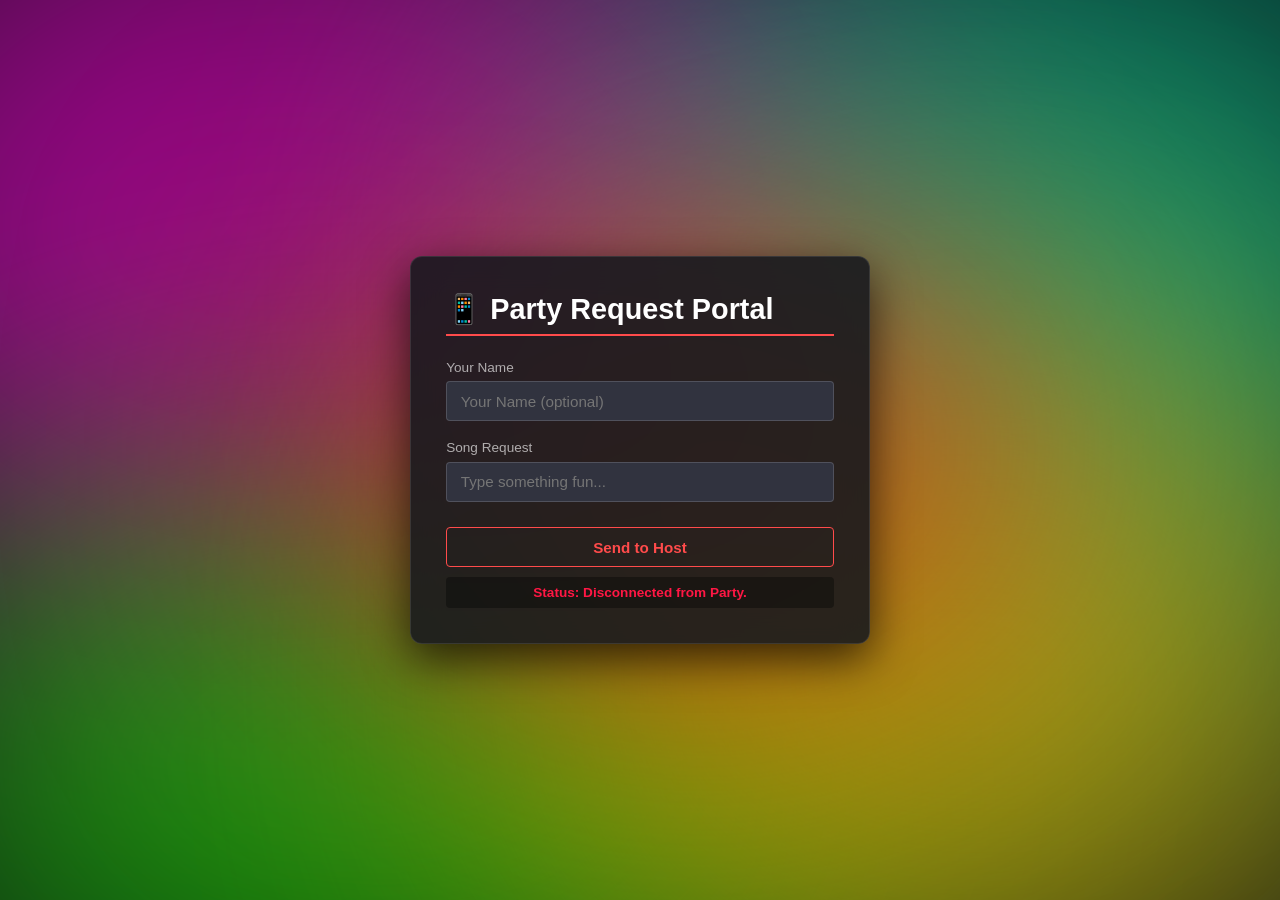
<file: ai-dj/frontend/index.html>
<!DOCTYPE html>
<html lang="en">
<head>
    <meta charset="UTF-8">
    <meta name="viewport" content="width=device-width, initial-scale=1.0">
    <title>Partygoer Request Device</title>
    <link rel="stylesheet" href="styles.css">
</head>
<body>
    <div class="bg-animation">
        <div></div>
        <div></div>
        <div></div>
        <div></div>
        <div></div>
    </div>

    <div class="container">
        <h1>📱 Party Request Portal</h1>
        
        <div class="input-group">
            <span class="input-label">Your Name</span>
            <input type="text" id="usernameInput" placeholder="Your Name (optional)">
        </div>
        
        <div class="input-group">
            <span class="input-label">Song Request</span>
            <input type="text" id="messageInput" placeholder="Type something fun...">
        </div>
        
        <button onclick="sendMessage()">Send to Host</button>
        
        <p id="status" class="status-text" style="color: #ffca28;">Status: Connecting...</p>
    </div>

<script>
window.addEventListener("DOMContentLoaded", () => {
    const ws = new WebSocket("ws://192.168.68.87:8000/ws/guest");

    ws.onopen = () => {
        const statusEl = document.getElementById("status");
        if (statusEl) {
            statusEl.innerText = "Status: Connected to Party Network!";
            statusEl.style.color = "#00e676";
        }
    };

    ws.onclose = () => {
        const statusEl = document.getElementById("status");
        if (statusEl) {
            statusEl.innerText = "Status: Disconnected from Party.";
            statusEl.style.color = "#ff1744";
        }
    };

    ws.onerror = () => {
        const statusEl = document.getElementById("status");
        if (statusEl) {
            statusEl.innerText = "Status: Connection Error";
            statusEl.style.color = "#ff1744";
        }
    };

    window.sendMessage = function () {
        const username = document.getElementById("usernameInput").value || "Anonymous";
        const message = document.getElementById("messageInput").value.trim();

        if (!message) return;
        if (ws.readyState !== WebSocket.OPEN) return;

        ws.send(JSON.stringify({
            type: "request_song",
            song: message,
            username: username
        }));

        document.getElementById("messageInput").value = "";
    };
});
</script>

</body>
</html>
</file>
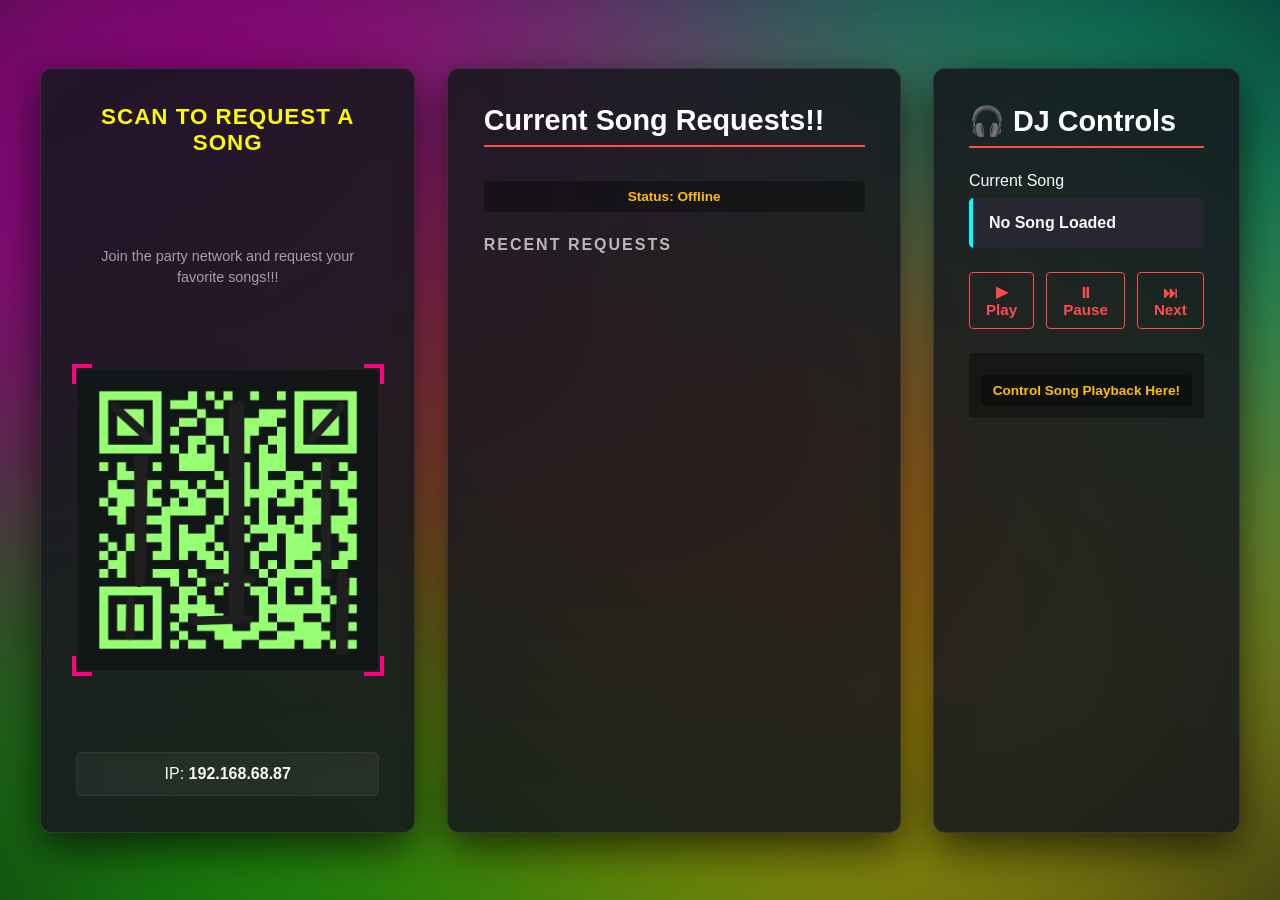
<file: ai-dj/frontend/host.html>
<!DOCTYPE html>
<html lang="en">
<head>
    <meta charset="UTF-8">
    <meta name="viewport" content="width=device-width, initial-scale=1.0">
    <title>Host</title>
    <link rel="stylesheet" href="styles.css">
</head>
<body>
    <div class="bg-animation">
        <div></div>
        <div></div>
        <div></div>
        <div></div>
        <div></div>
    </div>

    <div class="dashboard-wrapper">
        
        <div class="container qr-panel">
            <h2>SCAN TO REQUEST A SONG</h2>
            <p class="qr-sublabel">
                Join the party network and request your favorite songs!!!
            </p>
            
            <div class="qr-placeholder">
                <div class="qr-inner-target">
                    <div class="qr-corner top-left"></div>
                    <div class="qr-corner top-right"></div>
                    <div class="qr-corner bottom-left"></div>
                    <div class="qr-corner bottom-right"></div>

                    <img
                        src="qrcode.png"
                        alt="QR Code"
                        style="width: 90%; height: 90%; object-fit: contain;"
                    >
                </div>
            </div>
            
            <div class="wifi-instructions">
                <span>IP: <strong>192.168.68.87</strong></span>
            </div>
        </div>

        <div class="container feed-panel">
            <h1>Current Song Requests!!</h1>

            <p id="status"
               class="status-text"
               style="color: #ffbf00;">
               Status: Offline
            </p>
            
            <h3>Recent Requests</h3>

            <ul id="messageLog"></ul>
        </div>

        <!-- NEW DJ PANEL -->

        <div class="container dj-panel">

            <h1>🎧 DJ Controls</h1>

            <p class="current-song-label">
                Current Song
            </p>

            <div class="current-song-card">
                No Song Loaded
            </div>

            <div class="dj-button-group">

                <button id="playBtn" class="dj-btn">
                    ▶ Play
                </button>

                <button id="pauseBtn" class="dj-btn">
                    ⏸ Pause
                </button>

                <button id="nextBtn" class="dj-btn">
                    ⏭ Next
                </button>

            </div>

            <div class="player-status">
                <p id="playerStatus" class="status-text" style="color: #ffbf00;">
                    Control Song Playback Here!
                </p>
            </div>

        </div>

    </div>

<script>

let ws;

fetch("http://192.168.68.87:8000/config")
  .then(res => res.json())
  .then(cfg => {

      const wsUrl = `ws://${cfg.ip}:${cfg.port}/ws/host`;

      //ws = new WebSocket("ws://192.168.68.87:8000/ws/host");
      ws = new WebSocket(wsUrl);

      ws.onopen = () => {
          console.log("connected");

          document.getElementById("status").innerText =
              "Status: Live & Listening";

          document.getElementById("status").style.color =
              "#00e676";
      };

      ws.onclose = () => {
          document.getElementById("status").innerText =
              "Status: Offline";

          document.getElementById("status").style.color =
              "#ff1744";
      };

      ws.onerror = (event) => {
        console.log("WebSocket error:", event);
        document.getElementById("status").innerText = "Status: Connection Error";
        document.getElementById("status").style.color = "#ff1744";
        };

    ws.onmessage = (event) => {

    const data = JSON.parse(event.data);

    if (data.type === "invalid_request") {
        console.log("Rejected request:", data.song);
        return;
    }
    // SONG REQUEST
    if (data.type === "song_request") {

        const log = document.getElementById("messageLog");

        const bubble = document.createElement("li");
        bubble.className = "chat-bubble";

        bubble.innerHTML = `
            <div class="bubble-sender">🎵 New Song Request</div>
            <div class="bubble-msg">${data.song}</div>
        `;

        bubble.dataset.song = data.song;
        log.prepend(bubble);
        return;
    }

    // STATUS UPDATE
    if (data.type === "status") {

        document.querySelector(".current-song-card").innerText =
            data.currentSong;

        return;
    }

    if (data.type === "song_finished") {

        const items = document.querySelectorAll(".chat-bubble");

        items.forEach(el => {
            if (el.innerText.includes(data.song)) {
                el.remove();
            }
        });

        return;
    }

    // DEFAULT CHAT / OTHER MESSAGES
    const logElement = document.getElementById("messageLog");

    const bubbleListItem = document.createElement("li");
    bubbleListItem.className = "chat-bubble";

    const shortId = data.id ? data.id.substring(0, 8) : "no-id";

    bubbleListItem.innerHTML = `
        <div class="bubble-sender">👤 ${data.sender || "Unknown"}</div>
        <div class="bubble-msg">${data.message || ""}</div>
        <small class="bubble-id">Ref ID: ${shortId}</small>
    `;

    logElement.appendChild(bubbleListItem);
};
      
        document.getElementById("playBtn").onclick = () => {
            console.log("PLAY CLICKED");

            ws.send(JSON.stringify({
                type: "play"
            }));
        };
        document.getElementById("pauseBtn").onclick = () => {
            console.log("PAUSE CLICKED");

            ws.send(JSON.stringify({
                type: "pause"
            }));
        };
        document.getElementById("nextBtn").onclick = () => {
            console.log("NEXT CLICKED");

            ws.send(JSON.stringify({
                type: "next"
            }));
        };
  });


</script>

</body>
</html>
</file>
<file: ai-dj/frontend/styles.css>
/* frontend/styles.css */

/* ==========================================
   GLOBAL RESET & STREAMLIT FONTS
   ========================================== */
* {
    box-sizing: border-box;
    margin: 0;
    padding: 0;
    font-family: "Source Sans Pro", -apple-system, BlinkMacSystemFont, "Segoe UI", Roboto, Helvetica, Arial, sans-serif;
}

body {
    background-color: #0e1117; 
    color: #fafafa;
    min-height: 100vh;
    display: flex;
    justify-content: center;
    align-items: center;
    overflow: hidden;
    position: relative;
    padding: 2rem;
}

/* ==========================================
   DYNAMIC BOKEH BACKGROUND
   ========================================== */
.bg-animation {
    position: fixed;
    top: 0;
    left: 0;
    width: 100vw;
    height: 100vh;
    overflow: hidden;
    z-index: 1;
    background-color: #0e1117;
}

.bg-animation div {
    position: absolute;
    border-radius: 50%;
    filter: blur(140px); 
    opacity: 0.55;       
}

.bg-animation div:nth-child(1) {
    height: 90%; width: 85%; background: #ff00d9; left: -20%; top: -20%;
    animation: speedFarMove1 5s infinite ease-in-out;
}
.bg-animation div:nth-child(2) {
    height: 85%; width: 75%; background: #00ffb7; right: -15%; top: -10%;
    animation: speedFarMove2 6s infinite ease-in-out; animation-delay: -1.5s;
}
.bg-animation div:nth-child(3) {
    height: 70%; width: 80%; background: #1eff00; left: -10%; bottom: -20%;
    animation: speedFarMove3 4.5s infinite ease-in-out; animation-delay: -0.8s;
}
.bg-animation div:nth-child(4) {
    height: 80%; width: 70%; background: #ffe600; right: -10%; bottom: -15%;
    animation: speedFarMove4 7s infinite ease-in-out; animation-delay: -2.2s;
}
.bg-animation div:nth-child(5) {
    height: 60%; width: 60%; background: #ff0000; left: 25%; top: 20%;
    animation: speedFarMove5 5.5s infinite ease-in-out; animation-delay: -3s;
}

@keyframes speedFarMove1 { 0%, 100% { transform: translate(0, 0) scale(1); } 50% { transform: translate(300px, 200px) scale(1.4); } }
@keyframes speedFarMove2 { 0%, 100% { transform: translate(0, 0) scale(1.1); } 50% { transform: translate(-350px, 250px) scale(0.7); } }
@keyframes speedFarMove3 { 0%, 100% { transform: translate(0, 0) scale(0.8); } 50% { transform: translate(250px, -300px) scale(1.5); } }
@keyframes speedFarMove4 { 0%, 100% { transform: translate(0, 0) scale(1); } 50% { transform: translate(-300px, -200px) scale(1.3); } }
@keyframes speedFarMove5 { 0%, 100% { transform: translate(0, 0) scale(1.3); } 50% { transform: translate(200px, 300px) scale(0.6); } }

/* ==========================================
   LAYOUT ARCHITECTURE (SPLIT VIEWPORTS)
   ========================================== */
.dashboard-wrapper {
    position: relative;
    z-index: 10;
    display: flex;
    flex-direction: row;
    gap: 2rem;
    width: 100%;
    max-width: 1200px;
    height: 85vh;
    min-height: 550px;
    align-items: stretch;
}

.container {
    position: relative;
    z-index: 10;
    width: 100%;
    max-width: 460px; 
    background: rgba(22, 24, 30, 0.88); 
    border: 1px solid rgba(255, 255, 255, 0.1);
    border-radius: 0.75rem;
    padding: 2.2rem;
    box-shadow: 0 15px 45px rgba(0, 0, 0, 0.7);
    backdrop-filter: blur(15px);
    display: flex;
    flex-direction: column;
}

.qr-panel {
    flex: 45%;
    max-width: none; 
    justify-content: space-between;
    align-items: center;
    text-align: center;
}

.feed-panel {
    flex: 55%;
    max-width: none; 
}

/* Typography elements */
h1 {
    font-size: 1.8rem;
    font-weight: 700;
    margin-bottom: 1.5rem;
    color: #ffffff;
    border-bottom: 2px solid #ff4b4b; 
    padding-bottom: 0.5rem;
}

h2 {
    font-size: 1.4rem;
    font-weight: 800;
    color: #fffb00; 
    letter-spacing: 1px;
}

.qr-sublabel {
    font-size: 0.9rem;
    color: rgba(250, 250, 250, 0.6);
    margin-top: 0.5rem;
    line-height: 1.4;
}

h3 {
    margin-top: 1.5rem;
    margin-bottom: 1rem;
    color: rgba(250, 250, 250, 0.7);
    font-size: 1rem;
    text-transform: uppercase;
    letter-spacing: 2px;
}

/* ==========================================
   HIGH TECH QR DISPLAY CANVAS
   ========================================== */
.qr-placeholder {
    width: 100%;
    max-width: 300px;
    aspect-ratio: 1 / 1;
    background: rgba(0, 0, 0, 0.4);
    border-radius: 0.5rem;
    display: flex;
    align-items: center;
    justify-content: center;
}

.qr-inner-target {
    position: relative;
    width: 100%;
    height: 100%;
    background: #121617; 
    border-radius: 0.25rem;
    display: flex;
    align-items: center;
    justify-content: center;
}

.qr-corner {
    position: absolute;
    width: 20px;
    height: 20px;
    border: 4px solid #ff007f;
}
.top-left { top: -6px; left: -6px; border-right: none; border-bottom: none; }
.top-right { top: -6px; right: -6px; border-left: none; border-bottom: none; }
.bottom-left { bottom: -6px; left: -6px; border-right: none; border-top: none; }
.bottom-right { bottom: -6px; right: -6px; border-left: none; border-top: none; }

.wifi-instructions {
    display: flex;
    justify-content: space-around;
    width: 100%;
    background: rgba(255, 255, 255, 0.05);
    padding: 0.75rem;
    border-radius: 0.4rem;
    font-size: 1rem;
    border: 1px solid rgba(255, 255, 255, 0.05);
}

/* ==========================================
   INPUTS, STATUS & SCROLLABLE LOG 
   ========================================== */
.input-group { margin-bottom: 1.2rem; width: 100%; text-align: left; }
.input-label { display: block; font-size: 0.85rem; color: rgba(250, 250, 250, 0.65); margin-bottom: 0.4rem; font-weight: 500; }

input[type="text"] {
    width: 100%; padding: 0.65rem 0.85rem; background-color: #31333f;
    border: 1px solid rgba(255, 255, 255, 0.15); border-radius: 0.25rem; color: #ffffff;
    font-size: 0.95rem; transition: border-color 0.2s;
}
input[type="text"]:focus { outline: none; border-color: #ff4b4b; }

button {
    width: 100%; padding: 0.65rem 1rem; background-color: transparent; color: #ff4b4b;
    border: 1px solid #ff4b4b; border-radius: 0.25rem; font-weight: 600; cursor: pointer;
    font-size: 0.95rem; transition: all 0.2s; margin-top: 0.4rem;
}
button:hover { background-color: #ff4b4b; color: #ffffff; box-shadow: 0 0 15px rgba(255, 75, 75, 0.35); }

.status-text {
    font-weight: 600; font-size: 0.85rem; text-align: center; width: 100%;
    background: rgba(0, 0, 0, 0.35); padding: 0.5rem; border-radius: 0.25rem; margin-top: 10px;
}

#messageLog {
    list-style: none;
    flex: 1;
    overflow-y: auto;
    padding-right: 4px;
}
#messageLog::-webkit-scrollbar { width: 4px; }
#messageLog::-webkit-scrollbar-thumb { background-color: rgba(255, 255, 255, 0.1); border-radius: 2px; }

.chat-bubble {
    background: rgba(38,39,48,0.95);
    border-left: 4px solid #00ffff;

    padding: 1rem;
    border-radius: 10px;

    margin-bottom: 12px;

    box-shadow: 0 4px 12px rgba(0,0,0,0.25);

    transition: transform 0.15s ease;
}

.chat-bubble:hover {
    transform: translateY(-2px);
}

.bubble-sender {
    color: #00ffff;
    font-size: 0.8rem;
    text-transform: uppercase;
    letter-spacing: 1px;
    margin-bottom: 6px;
}

.bubble-msg {
    font-size: 1.05rem;
    font-weight: 700;
}
.bubble-msg { color: #fafafa; font-size: 0.95rem; line-height: 1.4; word-break: break-word; text-align: left; }
.bubble-id { display: block; font-size: 0.7rem; color: rgba(250, 250, 250, 0.25); text-align: right; }

/* Responsive break for mobile screens */
@media (max-width: 850px) {
    .dashboard-wrapper { flex-direction: column; height: auto; overflow-y: auto; }
    body { overflow-y: auto; }
    .qr-placeholder { max-width: 240px; }
}

/* ==========================================
   DJ CONTROL PANEL
   ========================================== */
.dj-panel {
    flex: 35%;
    max-width: none;
}

.dj-panel-title {
    color: rgba(250,250,250,0.75);
    text-transform: uppercase;
    letter-spacing: 2px;
    font-size: 0.9rem;
    margin-bottom: 1rem;
}

.current-song-card {
    background: #262730;
    border-left: 4px solid #00ffff;
    border-radius: 0.3rem;
    padding: 1rem;
    margin-top: 0.5rem;
    margin-bottom: 1.5rem;

    font-size: 1rem;
    font-weight: 600;
}

.now-playing {
    background: rgba(255,255,255,0.04);
    border-radius: 0.4rem;
    padding: 0.8rem;
    margin-bottom: 1rem;
}

.now-playing-label {
    font-size: 0.75rem;
    color: rgba(250,250,250,0.45);
    text-transform: uppercase;
    letter-spacing: 1px;
}

.now-playing-song {
    margin-top: 0.35rem;
    font-size: 1rem;
    font-weight: 700;
    color: #ffffff;
}

.dj-button-group {
    display: flex;
    gap: 0.75rem;
    margin-bottom: 1.5rem;
}

.dj-btn {
    flex: 1;
    margin-top: 0;
}

.dj-controls {
    display: flex;
    gap: 0.75rem;
}

.player-status {
    background: rgba(0, 0, 0, 0.35);
    border-radius: 0.25rem;
    padding: 0.75rem;
    text-align: center;
    color: rgba(250,250,250,0.75);
}

.dj-controls button {
    flex: 1;
    margin-top: 0;
}

.play-btn {
    color: #00e676;
    border-color: #00e676;
}

.play-btn:hover {
    background: #00e676;
    color: #000;
}

.pause-btn {
    color: #ffca28;
    border-color: #ffca28;
}

.pause-btn:hover {
    background: #ffca28;
    color: #000;
}

.next-btn {
    color: #00ffff;
    border-color: #00ffff;
}

.next-btn:hover {
    background: #00ffff;
    color: #000;
}
</file>
